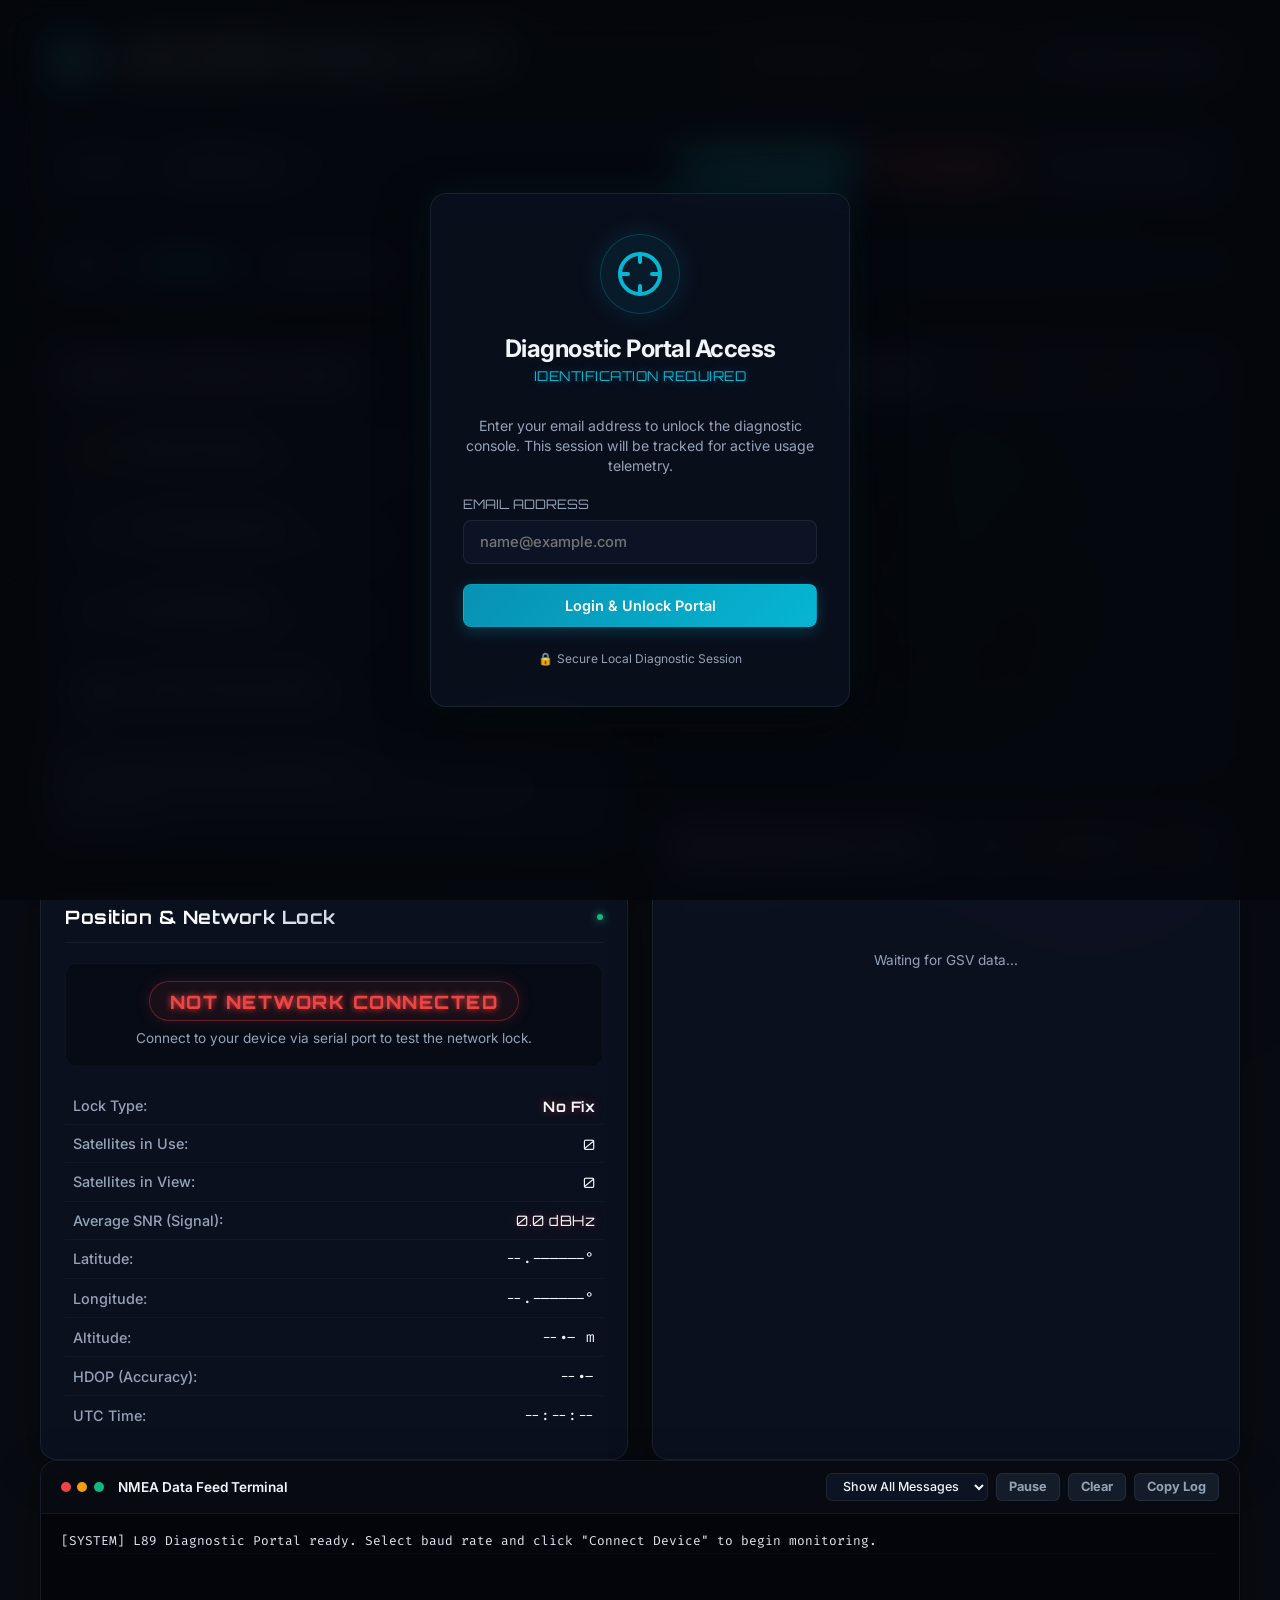
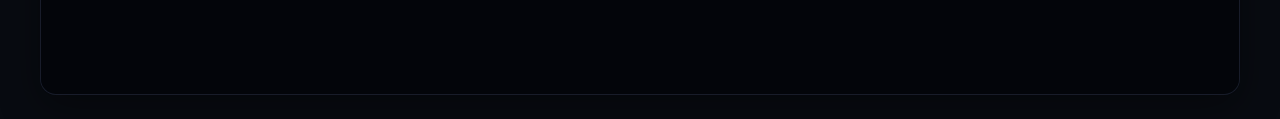
<file: index.html>
<!DOCTYPE html>
<html lang="en">
<head>
    <meta charset="UTF-8">
    <meta name="viewport" content="width=device-width, initial-scale=1.0">
    <title>L89 GNSS Module Diagnostic & Tester | Premium UI</title>
    <meta name="description" content="A real-time diagnostic and testing portal for the Quectel L89 GNSS module. Tracks active antenna power, satellite lock states, and NMEA logs.">
    <!-- Google Fonts -->
    <link href="https://fonts.googleapis.com/css2?family=Inter:wght@300;400;500;600;700&family=Orbitron:wght@500;600;700;800&family=Fira+Code:wght@400;500&display=swap" rel="stylesheet">
    <link rel="stylesheet" href="style.css">
</head>
<body>
    <div class="stars-bg"></div>
    <div class="glow-orb glow-orb-1"></div>
    <div class="glow-orb glow-orb-2"></div>

    <div class="app-container">
        <!-- HEADER -->
        <header class="app-header">
            <div class="header-left">
                <div class="logo-icon">
                    <svg viewBox="0 0 24 24" width="24" height="24" stroke="currentColor" stroke-width="2.5" fill="none" stroke-linecap="round" stroke-linejoin="round">
                        <circle cx="12" cy="12" r="10"></circle>
                        <line x1="22" x2="18" y1="12" y2="12"></line>
                        <line x1="6" x2="2" y1="12" y2="12"></line>
                        <line x1="12" x2="12" y1="6" y2="2"></line>
                        <line x1="12" x2="12" y1="22" y2="18"></line>
                    </svg>
                </div>
                <div>
                    <h1>L89 GNSS Module Tester</h1>
                    <p class="subtitle">Hardware Diagnostics & Satellite Tracking Portal</p>
                </div>
            </div>
            <div class="header-right">
                <button id="logoutBtn" class="btn btn-danger" style="padding: 0.4rem 0.8rem; font-size: 0.75rem; font-weight: 600; margin-right: 0.5rem; display: none; align-items: center; gap: 4px;">
                    <svg viewBox="0 0 24 24" width="12" height="12" stroke="currentColor" stroke-width="2.5" fill="none" stroke-linecap="round" stroke-linejoin="round">
                        <path d="M9 21H5a2 2 0 0 1-2-2V5a2 2 0 0 1 2-2h4"></path>
                        <polyline points="16 17 21 12 16 7"></polyline>
                        <line x1="21" x2="9" y1="12" y2="12"></line>
                    </svg>
                    Logout
                </button>
                <div class="badge status-disconnected" id="connStatusBadge">
                    <span class="pulse-dot"></span>
                    <span class="badge-text">DISCONNECTED</span>
                </div>
                <div class="badge fix-none" id="fixStatusBadge">
                    <span class="pulse-dot"></span>
                    <span class="badge-text">NO LOCK</span>
                </div>
                <div class="badge antenna-unknown" id="antennaStatusBadge">
                    <span class="pulse-dot"></span>
                    <span class="badge-text">ANTENNA: UNKNOWN</span>
                </div>
            </div>
        </header>

        <!-- CONTROL BAR -->
        <section class="control-panel glass-card">
            <div class="control-group">
                <label for="baudRateSelect">Baud Rate:</label>
                <select id="baudRateSelect" class="input-glass">
                    <option value="115200">115200</option>
                    <option value="9600" selected>9600 (Default)</option>
                    <option value="4800">4800</option>
                    <option value="19200">19200</option>
                    <option value="38400">38400</option>
                    <option value="57600">57600</option>
                </select>
            </div>
            <div class="button-group">
                <button id="connectBtn" class="btn btn-primary">
                    <svg viewBox="0 0 24 24" width="16" height="16" stroke="currentColor" stroke-width="2.5" fill="none" stroke-linecap="round" stroke-linejoin="round">
                        <path d="M18.36 6.64a9 9 0 1 1-12.73 0"></path>
                        <line x1="12" x2="12" y1="2" y2="12"></line>
                    </svg>
                    Connect Device
                </button>
                <button id="disconnectBtn" class="btn btn-danger" disabled>
                    <svg viewBox="0 0 24 24" width="16" height="16" stroke="currentColor" stroke-width="2.5" fill="none" stroke-linecap="round" stroke-linejoin="round">
                        <rect x="3" y="3" width="18" height="18" rx="2" ry="2"></rect>
                    </svg>
                    Disconnect
                </button>
                <button id="coldStartBtn" class="btn btn-secondary" disabled>
                    <svg viewBox="0 0 24 24" width="16" height="16" stroke="currentColor" stroke-width="2.5" fill="none" stroke-linecap="round" stroke-linejoin="round">
                        <path d="M21.5 2v6h-6M21.34 15.57a10 10 0 1 1-.57-8.38l5.67-5.67"></path>
                    </svg>
                    Cold Start Module
                </button>
            </div>
        </section>

        <!-- TOP NAVIGATION -->
        <nav class="top-nav glass-card">
            <span class="nav-label">MODE:</span>
            <button id="navGpsTestBtn" class="nav-tab-btn active">GPS Test</button>
            <button id="navCmdTestBtn" class="nav-tab-btn">Command Test</button>
        </nav>

        <!-- GPS TEST VIEW -->
        <div id="gpsTestView">
            <!-- DIAGNOSTIC GRID -->
            <main class="diagnostic-grid">
            <!-- COLUMN 1: HARDWARE DIAGNOSTICS & POWER -->
            <div class="grid-column">
                <!-- POWER DIAGNOSTICS CARD -->
                <section class="glass-card" id="powerDiagnosticsCard">
                    <div class="card-header">
                        <h2>Power & Hardware Health</h2>
                        <span class="card-glow-dot text-cyan"></span>
                    </div>
                    
                    <div class="diagnostic-list">
                        <div class="diag-item" id="diagVcc">
                            <div class="diag-label">
                                <span class="icon">⚡</span>
                                <div>
                                    <h3>Module VCC Power</h3>
                                    <p class="description">Checks if serial packets are arriving from module</p>
                                </div>
                            </div>
                            <div class="diag-value text-red" id="vccValue">INACTIVE</div>
                        </div>

                        <div class="diag-item" id="diagAntennaPower">
                            <div class="diag-label">
                                <span class="icon">🔌</span>
                                <div>
                                    <h3>Active Antenna Power</h3>
                                    <p class="description">Power delivery state to active GNSS antenna</p>
                                </div>
                            </div>
                            <div class="diag-value" id="antPowerValue">UNKNOWN</div>
                        </div>

                        <div class="diag-item" id="diagAntennaPath">
                            <div class="diag-label">
                                <span class="icon">🛰️</span>
                                <div>
                                    <h3>Antenna Mode Path</h3>
                                    <p class="description">Currently selected antenna path in the L89</p>
                                </div>
                            </div>
                            <div class="diag-value" id="antPathValue">UNKNOWN</div>
                        </div>

                        <div class="diag-item" id="diagAntennaStatus">
                            <div class="diag-label">
                                <span class="icon">🛡️</span>
                                <div>
                                    <h3>Antenna Connection Status</h3>
                                    <p class="description">Monitors for open loops or short-circuits</p>
                                </div>
                            </div>
                            <div class="diag-value" id="antStatusValue">UNKNOWN</div>
                        </div>
                    </div>

                    <!-- Critical Warnings Container -->
                    <div class="warning-container" id="warningsContainer">
                        <div class="alert-box alert-info">
                            <div class="alert-title">Waiting for device connection</div>
                            <div class="alert-desc">Connect the L89 module serial port to analyze power and hardware parameters.</div>
                        </div>
                    </div>
                </section>

                <!-- POSITION & NETWORK LOCK STATUS -->
                <section class="glass-card" id="lockStatusCard">
                    <div class="card-header">
                        <h2>Position & Network Lock</h2>
                        <span class="card-glow-dot text-green"></span>
                    </div>

                    <div class="network-lock-status">
                        <div class="network-badge not-connected" id="networkLockBadge">
                            NOT NETWORK CONNECTED
                        </div>
                        <div class="network-explanation" id="networkLockExplanation">
                            Connect your device to evaluate network lock.
                        </div>
                    </div>

                    <table class="data-table">
                        <tr>
                            <td>Lock Type:</td>
                            <td id="lockTypeValue" class="font-orbitron font-bold text-red">No Fix</td>
                        </tr>
                        <tr>
                            <td>Satellites in Use:</td>
                            <td id="satsInUseValue" class="font-orbitron">0</td>
                        </tr>
                        <tr>
                            <td>Satellites in View:</td>
                            <td id="satsInViewValue" class="font-orbitron">0</td>
                        </tr>
                        <tr>
                            <td>Average SNR (Signal):</td>
                            <td id="avgSnrValue" class="font-orbitron">0.0 dBHz</td>
                        </tr>
                        <tr>
                            <td>Latitude:</td>
                            <td id="latitudeValue" class="font-mono">--.------°</td>
                        </tr>
                        <tr>
                            <td>Longitude:</td>
                            <td id="longitudeValue" class="font-mono">--.------°</td>
                        </tr>
                        <tr>
                            <td>Altitude:</td>
                            <td id="altitudeValue" class="font-mono">--.- m</td>
                        </tr>
                        <tr>
                            <td>HDOP (Accuracy):</td>
                            <td id="hdopValue" class="font-mono">--.-</td>
                        </tr>
                        <tr>
                            <td>UTC Time:</td>
                            <td id="timeValue" class="font-mono">--:--:--</td>
                        </tr>
                    </table>
                </section>

            </div>

            <!-- COLUMN 2: REAL-TIME VISUALIZATIONS -->
            <div class="grid-column">
                <!-- SKYPLOT RADAR CARD -->
                <section class="glass-card radar-card">
                    <div class="card-header">
                        <h2>Skyplot Satellite Radar</h2>
                        <div class="legend">
                            <span class="legend-item"><span class="dot gps"></span>GPS</span>
                            <span class="legend-item"><span class="dot glonass"></span>GLO</span>
                            <span class="legend-item"><span class="dot beidou"></span>BDS</span>
                            <span class="legend-item"><span class="dot galileo"></span>GAL</span>
                            <span class="legend-item"><span class="dot navic"></span>NavIC</span>
                        </div>
                    </div>
                    
                    <div class="radar-container">
                        <canvas id="radarCanvas" width="340" height="340"></canvas>
                        <div class="radar-scan-overlay"></div>
                    </div>
                </section>

                <!-- SIGNAL STRENGTH CHART -->
                <section class="glass-card signal-chart-card">
                    <div class="card-header">
                        <h2>Signal Strengths (SNR)</h2>
                        <div class="legend">
                            <span class="legend-item"><span class="bar-color green"></span>Excellent</span>
                            <span class="legend-item"><span class="bar-color amber"></span>Moderate</span>
                            <span class="legend-item"><span class="bar-color red"></span>Weak</span>
                        </div>
                    </div>
                    
                    <div class="snr-chart-container">
                        <div class="snr-bars" id="snrBarsContainer">
                            <div class="no-data-snr">Waiting for GSV data...</div>
                        </div>
                    </div>
                </section>
            </div>
        </main>

        <!-- TERMINAL LOG PANEL -->
        <section class="glass-card terminal-card">
            <div class="terminal-header">
                <div class="terminal-title">
                    <span class="terminal-dot red"></span>
                    <span class="terminal-dot yellow"></span>
                    <span class="terminal-dot green"></span>
                    <span style="margin-left: 0.5rem; font-weight: 600;">NMEA Data Feed Terminal</span>
                </div>
                <div class="terminal-controls">
                    <select id="nmeaFilterSelect" class="input-glass select-small">
                        <option value="ALL">Show All Messages</option>
                        <option value="GGA">GGA (Fix Info)</option>
                        <option value="GSA">GSA (Active Sats)</option>
                        <option value="GSV">GSV (Sats in View)</option>
                        <option value="ANTENNA">Antenna Status</option>
                    </select>
                    <button id="pauseLogBtn" class="btn btn-small">Pause</button>
                    <button id="clearLogBtn" class="btn btn-small">Clear</button>
                    <button id="copyLogBtn" class="btn btn-small">Copy Log</button>
                </div>
            </div>
            <div class="terminal-body" id="terminalLog">
                <div class="terminal-line system-msg">[SYSTEM] L89 Diagnostic Portal ready. Select baud rate and click "Connect Device" to begin monitoring.</div>
            </div>
        </section>
        </div> <!-- END gpsTestView -->

        <!-- COMMAND TEST VIEW -->
        <div id="commandTestView" style="display: none; width: 100%;">
            <div class="glass-card" style="padding: 2rem; max-width: 900px; margin: 0 auto;">
                <!-- HEADER & STATUS -->
                <div style="display: flex; justify-content: space-between; align-items: center; border-bottom: 1px solid rgba(255, 255, 255, 0.08); padding-bottom: 1rem; margin-bottom: 1.5rem; flex-wrap: wrap; gap: 1rem;">
                    <div>
                        <h2 style="font-family: 'Orbitron', sans-serif; font-size: 1.5rem; font-weight: 700; color: #ffffff; margin-bottom: 0.25rem;">GPS Device Tester</h2>
                        <p style="color: var(--text-muted); font-size: 0.9rem;">Verify device connectivity and location services</p>
                    </div>
                    <!-- Status Badge -->
                    <div class="badge status-disconnected" id="cmdTesterStatusBadge" style="padding: 0.5rem 1rem; border-radius: 20px;">
                        <span class="pulse-dot"></span>
                        <span class="badge-text" id="cmdTesterStatusText">Disconnected</span>
                    </div>
                </div>

                <!-- PROFILE SELECTOR -->
                <div style="display: flex; gap: 0.75rem; align-items: center; margin-bottom: 1.5rem; background: rgba(15, 23, 42, 0.4); padding: 0.5rem; border-radius: 10px; border: 1px solid rgba(255, 255, 255, 0.05); width: fit-content;">
                    <span style="color: var(--text-muted); font-size: 0.85rem; font-family: 'Orbitron', sans-serif; font-weight: 600; padding: 0 0.5rem;">TARGET PROFILE:</span>
                    <button id="profileBobBtn" class="btn btn-small" style="padding: 0.45rem 1rem; border-radius: 6px; font-weight: 600; font-family: 'Orbitron', sans-serif; background: var(--primary); color: #000000; border-color: var(--primary); text-shadow: none; box-shadow: 0 0 10px var(--primary-glow); cursor: pointer; transition: all 0.2s ease;">
                        BOB
                    </button>
                    <button id="profileSbiBtn" class="btn btn-small" style="padding: 0.45rem 1rem; border-radius: 6px; font-weight: 600; font-family: 'Orbitron', sans-serif; background: transparent; border-color: transparent; color: var(--text-muted); cursor: pointer; transition: all 0.2s ease;">
                        SBI
                    </button>
                </div>

                <!-- CONTROLS ROW -->
                <div style="display: flex; gap: 1rem; margin-bottom: 2rem; align-items: center; flex-wrap: wrap;">
                    <button id="cmdConnectBtn" class="btn btn-secondary" style="padding: 0.75rem 1.5rem; font-weight: 600; background: rgba(59, 130, 246, 0.15); border-color: rgba(59, 130, 246, 0.3); color: #93c5fd;">
                        <svg viewBox="0 0 24 24" width="18" height="18" stroke="currentColor" stroke-width="2.5" fill="none" stroke-linecap="round" stroke-linejoin="round" style="margin-right: 8px; vertical-align: middle;">
                            <path d="M18.36 6.64a9 9 0 1 1-12.73 0"></path>
                            <line x1="12" x2="12" y1="2" y2="12"></line>
                        </svg>
                        CONNECT DEVICE
                    </button>
                    <button id="cmdDisconnectBtn" class="btn btn-secondary" disabled style="padding: 0.75rem 1.5rem; font-weight: 600;">
                        Disconnect
                    </button>
                    <button id="cmdRunTestBtn" class="btn btn-primary" disabled style="padding: 0.75rem 2rem; font-weight: 700; background: linear-gradient(135deg, #059669 0%, #10b981 100%); border-color: rgba(16, 185, 129, 0.3); box-shadow: 0 4px 15px rgba(16, 185, 129, 0.25);">
                        Run Device Test
                    </button>
                </div>

                <!-- CONTENT AREA -->
                <!-- Instruction Card (Visible when not tested or disconnected) -->
                <div id="cmdInstructionsCard" style="display: block;">
                    <div style="background: rgba(59, 130, 246, 0.07); border: 1px solid rgba(59, 130, 246, 0.15); border-radius: 12px; padding: 1.5rem; margin-bottom: 1.5rem;">
                        <div style="display: flex; align-items: center; gap: 0.75rem; color: #60a5fa; font-weight: 600; font-size: 1.05rem; margin-bottom: 1.25rem;">
                            <svg viewBox="0 0 24 24" width="20" height="20" stroke="currentColor" stroke-width="2.5" fill="none" stroke-linecap="round" stroke-linejoin="round">
                                <circle cx="12" cy="12" r="10"></circle>
                                <line x1="12" x2="12" y1="16" y2="12"></line>
                                <line x1="12" x2="12.01" y1="8" y2="8"></line>
                            </svg>
                            How to Connect Your GPS Device
                        </div>
                        
                        <div style="display: flex; flex-direction: column; gap: 1rem;">
                            <div style="display: flex; gap: 1rem; background: rgba(15, 23, 42, 0.4); border: 1px solid rgba(255,255,255,0.03); padding: 1rem; border-radius: 8px;">
                                <div style="background: rgba(96, 165, 250, 0.1); width: 32px; height: 32px; border-radius: 50%; display: flex; align-items: center; justify-content: center; color: #60a5fa; font-weight: 700; flex-shrink: 0;">1</div>
                                <div>
                                    <h4 style="color: #ffffff; font-size: 0.95rem; margin-bottom: 0.25rem; font-weight: 600;">Connect your GPS device</h4>
                                    <p style="color: var(--text-muted); font-size: 0.85rem; line-height: 1.45;">Plug your GPS8.0 device into an available USB port on your computer.</p>
                                </div>
                            </div>
                            
                            <div style="display: flex; gap: 1rem; background: rgba(15, 23, 42, 0.4); border: 1px solid rgba(255,255,255,0.03); padding: 1rem; border-radius: 8px;">
                                <div style="background: rgba(96, 165, 250, 0.1); width: 32px; height: 32px; border-radius: 50%; display: flex; align-items: center; justify-content: center; color: #60a5fa; font-weight: 700; flex-shrink: 0;">2</div>
                                <div>
                                    <h4 style="color: #ffffff; font-size: 0.95rem; margin-bottom: 0.25rem; font-weight: 600;">Click "Connect Device" button</h4>
                                    <p style="color: var(--text-muted); font-size: 0.85rem; line-height: 1.45;">After clicking, a popup will appear asking you to select a serial port.</p>
                                </div>
                            </div>
                        </div>
                    </div>
                </div>

                <!-- Test Running Loader -->
                <div id="cmdTestLoader" style="display: none; padding: 3rem 0; text-align: center;">
                    <div style="width: 48px; height: 48px; border: 4px solid rgba(6, 182, 212, 0.1); border-left-color: var(--primary); border-radius: 50%; animation: radarSweep 1s infinite linear; margin: 0 auto 1rem;"></div>
                    <p style="color: var(--text-muted); font-size: 0.95rem;" id="cmdLoaderText">Querying hardware device info...</p>
                </div>

                <!-- Results Output Card (Visible after test is completed) -->
                <div id="cmdResultsCard" style="display: none;">
                    <div style="display: grid; grid-template-columns: 1fr 1fr; gap: 1.5rem; margin-bottom: 1.5rem;">
                        <!-- Left: Device Properties -->
                        <div class="glass-card" style="background: rgba(15, 23, 42, 0.4); padding: 1.25rem;">
                            <h3 style="font-size: 0.95rem; color: var(--text-muted); border-bottom: 1px solid rgba(255,255,255,0.05); padding-bottom: 0.5rem; margin-bottom: 0.75rem; font-family: 'Orbitron', sans-serif;">Device Identity</h3>
                            <div style="display: flex; flex-direction: column; gap: 0.75rem;">
                                <div style="display: flex; justify-content: space-between; font-size: 0.9rem;">
                                    <span style="color: var(--text-muted);">Serial Number:</span>
                                    <span style="font-weight: 600; color: #ffffff;" id="resSerial">--</span>
                                </div>
                                <div style="display: flex; justify-content: space-between; font-size: 0.9rem;">
                                    <span style="color: var(--text-muted);">Firmware Version:</span>
                                    <span style="font-weight: 600; color: #ffffff;" id="resFirmware">--</span>
                                </div>
                                <div style="display: flex; justify-content: space-between; font-size: 0.9rem;">
                                    <span style="color: var(--text-muted);">Manufacturer Make:</span>
                                    <span style="font-weight: 600; color: #ffffff;" id="resMake">RAIVENS</span>
                                </div>
                                <div style="display: flex; justify-content: space-between; font-size: 0.9rem;">
                                    <span style="color: var(--text-muted);">Battery Voltage:</span>
                                    <span style="font-weight: 600; color: #ffffff;" id="resBattery">--</span>
                                </div>
                            </div>
                        </div>
                        
                        <!-- Right: Execution Status -->
                        <div class="glass-card" style="background: rgba(15, 23, 42, 0.4); padding: 1.25rem; display: flex; flex-direction: column; justify-content: center; gap: 1rem;">
                            <div style="display: flex; align-items: center; gap: 1rem;">
                                <span style="font-size: 0.95rem; color: var(--text-muted); font-family: 'Orbitron', sans-serif; min-width: 80px;">Result:</span>
                                <span class="badge response-badge success" id="resBadge" style="font-size: 0.85rem; padding: 4px 10px;">SUCCESS</span>
                            </div>
                            <div style="display: flex; align-items: center; gap: 1rem;">
                                <span style="font-size: 0.95rem; color: var(--text-muted); font-family: 'Orbitron', sans-serif; min-width: 80px;">Message:</span>
                                <span style="color: #4ade80; font-size: 0.9rem; font-weight: 600;" id="resMessage">Command executed successfully</span>
                            </div>
                        </div>
                    </div>

                    <!-- Console Box showing TX/RX raw logs -->
                    <div class="glass-card" style="background: rgba(4, 6, 10, 0.95); border: 1px solid var(--border-glass); padding: 1.25rem;">
                        <h3 style="font-size: 0.9rem; color: var(--text-muted); margin-bottom: 0.75rem; font-family: 'Orbitron', sans-serif; letter-spacing: 0.5px;">SERIAL CONSOLE LOGS</h3>
                        <div id="cmdLogTerminal" style="font-family: 'Fira Code', monospace; font-size: 0.82rem; line-height: 1.6; color: #a5f3fc; overflow-y: auto; max-height: 180px;">
                            <!-- TX and RX logs will go here -->
                        </div>
                    </div>
                </div>

                <!-- HARDWARE MODE CONVERSION CARD (Always visible in Command Test view) -->
                <div id="cmdConversionCard" class="glass-card" style="background: rgba(15, 23, 42, 0.3); padding: 1.25rem; margin-top: 1.5rem; border: 1px solid rgba(255, 255, 255, 0.05);">
                    <h3 style="font-size: 0.95rem; color: var(--text-muted); border-bottom: 1px solid rgba(255,255,255,0.05); padding-bottom: 0.5rem; margin-bottom: 0.75rem; font-family: 'Orbitron', sans-serif;">HARDWARE MODE CONVERSION</h3>
                    <p style="color: var(--text-muted); font-size: 0.85rem; margin-bottom: 1.25rem; line-height: 1.45;">
                        Permanently convert the device mode by writing configuration changes directly to its non-volatile flash memory.
                    </p>
                    <div style="display: flex; gap: 1rem; flex-wrap: wrap;">
                        <button id="convertBobBtn" class="btn btn-secondary" disabled style="padding: 0.6rem 1.2rem; font-weight: 600; border-color: rgba(245, 158, 11, 0.25); color: #fcd34d; background: rgba(245, 158, 11, 0.05);">
                            Apply BOB Mode
                        </button>
                        <button id="convertSbiBtn" class="btn btn-secondary" disabled style="padding: 0.6rem 1.2rem; font-weight: 600; border-color: rgba(139, 92, 246, 0.25); color: #c084fc; background: rgba(139, 92, 246, 0.05);">
                            Apply SBI Mode
                        </button>
                    </div>
                    <!-- Conversion Status Alert -->
                    <div id="conversionStatusBox" style="display: none; margin-top: 1rem; padding: 0.75rem 1rem; border-radius: 8px; font-size: 0.88rem; font-weight: 600; line-height: 1.45;">
                        <!-- Status message will go here -->
                    </div>
                </div>
            </div>
        </div>
    </div>

    <!-- ERROR MODAL -->
    <div class="modal-overlay" id="errorModal">
        <div class="modal glass-card">
            <div class="modal-header">
                <h2>Connection Error</h2>
                <button class="modal-close" id="closeModalBtn">&times;</button>
            </div>
            <div class="modal-body">
                <p id="errorModalMessage">An error occurred while connecting to the serial device.</p>
            </div>
            <div class="modal-footer">
                <button class="btn btn-primary" id="errorModalOkBtn">OK</button>
            </div>
        </div>
    </div>

    <!-- LOGIN OVERLAY MODAL -->
    <div class="login-overlay" id="loginOverlay" style="display: flex;">
        <div class="login-card glass-card">
            <div class="login-header">
                <div class="logo-icon-large">
                    <svg viewBox="0 0 24 24" width="48" height="48" stroke="var(--primary)" stroke-width="2" fill="none" stroke-linecap="round" stroke-linejoin="round">
                        <circle cx="12" cy="12" r="10"></circle>
                        <line x1="22" x2="18" y1="12" y2="12"></line>
                        <line x1="6" x2="2" y1="12" y2="12"></line>
                        <line x1="12" x2="12" y1="6" y2="2"></line>
                        <line x1="12" x2="12" y1="22" y2="18"></line>
                    </svg>
                </div>
                <h2>Diagnostic Portal Access</h2>
                <p class="subtitle text-cyan font-orbitron" style="font-size: 0.85rem; margin-top: 0.25rem;">IDENTIFICATION REQUIRED</p>
            </div>
            
            <!-- Email Login Step -->
            <div class="login-step" id="loginStepEmail">
                <p class="login-description" style="color: var(--text-muted); font-size: 0.88rem; line-height: 1.4; margin-bottom: 1.25rem;">
                    Enter your email address to unlock the diagnostic console. This session will be tracked for active usage telemetry.
                </p>
                <div style="margin-bottom: 1.25rem; text-align: left;">
                    <label for="loginEmail" style="display: block; font-size: 0.82rem; text-transform: uppercase; color: var(--text-muted); margin-bottom: 0.5rem; font-family: 'Orbitron', sans-serif;">Email Address</label>
                    <input type="email" id="loginEmail" placeholder="name@example.com" class="input-glass" style="width: 100%; padding: 0.75rem 1rem; border-radius: 8px;" required>
                </div>
                <button id="sendOtpBtn" class="btn btn-primary" style="width: 100%; display: flex; justify-content: center; align-items: center; font-weight: 600; padding: 0.75rem;">
                    Login & Unlock Portal
                </button>
            </div>

            <!-- Login Status/Alert -->
            <div id="loginStatus" class="alert-box" style="display: none; margin-top: 1.25rem; text-align: left;">
                <div class="alert-title" id="loginStatusTitle" style="font-weight: 700;">Status</div>
                <div class="alert-desc" id="loginStatusDesc" style="font-size: 0.82rem; margin-top: 0.25rem; line-height: 1.4;">Details...</div>
            </div>
            
            <div class="login-footer-info" style="margin-top: 1.5rem; font-size: 0.75rem; color: var(--text-muted); display: flex; justify-content: center; align-items: center; gap: 0.25rem;">
                <span>🔒</span> Secure Local Diagnostic Session
            </div>
        </div>
    </div>

    <script src="app.js"></script>
</body>
</html>
</file>
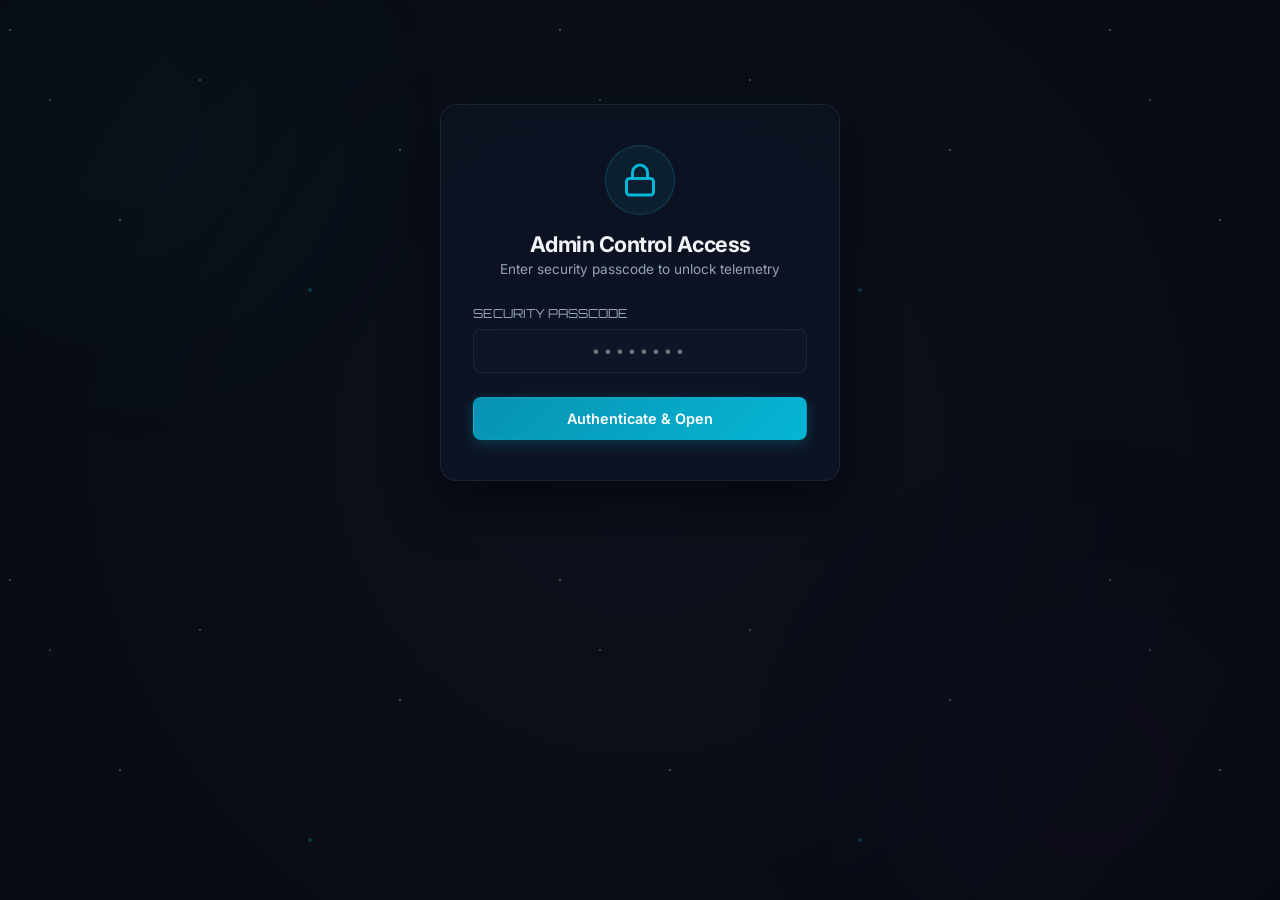
<file: admin.html>
<!DOCTYPE html>
<html lang="en">
<head>
    <meta charset="UTF-8">
    <meta name="viewport" content="width=device-width, initial-scale=1.0">
    <title>Admin Telemetry Panel | L89 GNSS Module Tester</title>
    <!-- Google Fonts -->
    <link href="https://fonts.googleapis.com/css2?family=Inter:wght@300;400;500;600;700&family=Orbitron:wght@500;600;700;800&family=Fira+Code:wght@400;500&display=swap" rel="stylesheet">
    <link rel="stylesheet" href="style.css">
    <style>
        /* Custom enhancements for the Admin page */
        .admin-container {
            max-width: 1000px;
            margin: 0 auto;
            display: flex;
            flex-direction: column;
            gap: 2rem;
            padding: 1rem;
        }
        
        .metrics-grid {
            display: grid;
            grid-template-columns: repeat(auto-fit, minmax(250px, 1fr));
            gap: 1.5rem;
        }

        .metric-card {
            display: flex;
            flex-direction: column;
            justify-content: center;
            align-items: center;
            padding: 1.75rem;
            text-align: center;
            position: relative;
            overflow: hidden;
        }

        .metric-card::before {
            content: '';
            position: absolute;
            top: 0;
            left: 0;
            width: 4px;
            height: 100%;
            background: var(--primary);
        }

        .metric-card.success-border::before {
            background: var(--success);
        }

        .metric-card.secondary-border::before {
            background: var(--secondary);
        }

        .metric-value {
            font-size: 2.25rem;
            font-weight: 800;
            margin: 0.5rem 0;
            color: var(--text-main);
        }

        .metric-label {
            font-size: 0.78rem;
            text-transform: uppercase;
            letter-spacing: 1.5px;
            color: var(--text-muted);
            font-family: 'Orbitron', sans-serif;
        }

        .table-responsive {
            width: 100%;
            overflow-x: auto;
            border-radius: var(--border-radius);
        }

        .telemetry-table {
            width: 100%;
            border-collapse: collapse;
            text-align: left;
            font-size: 0.9rem;
        }

        .telemetry-table th, .telemetry-table td {
            padding: 1rem 1.25rem;
            border-bottom: 1px solid rgba(255, 255, 255, 0.05);
        }

        .telemetry-table th {
            background: rgba(15, 23, 42, 0.8);
            font-family: 'Orbitron', sans-serif;
            font-size: 0.78rem;
            text-transform: uppercase;
            color: var(--text-muted);
            letter-spacing: 0.5px;
        }

        .telemetry-table tbody tr {
            background: rgba(15, 23, 42, 0.25);
            transition: all var(--transition-fast);
        }

        .telemetry-table tbody tr:hover {
            background: rgba(15, 23, 42, 0.5);
        }

        .status-dot {
            display: inline-block;
            width: 8px;
            height: 8px;
            border-radius: 50%;
            margin-right: 8px;
            box-shadow: 0 0 8px currentColor;
        }

        .status-active {
            color: var(--success);
            background-color: var(--success);
        }

        .status-offline {
            color: var(--text-muted);
            background-color: var(--text-muted);
            box-shadow: none;
        }

        .passcode-card {
            max-width: 400px;
            margin: 5rem auto;
            padding: 2.5rem 2rem;
            text-align: center;
            box-shadow: 0 20px 50px rgba(0, 0, 0, 0.6), 0 0 40px rgba(6, 182, 212, 0.05);
        }

        .passcode-header {
            margin-bottom: 1.75rem;
        }

        .passcode-icon {
            display: inline-flex;
            justify-content: center;
            align-items: center;
            width: 70px;
            height: 70px;
            border-radius: 50%;
            background: rgba(6, 182, 212, 0.08);
            border: 1px solid rgba(6, 182, 212, 0.25);
            color: var(--primary);
            margin-bottom: 1rem;
        }

        .header-action-btn {
            padding: 0.5rem 1rem;
            font-size: 0.8rem;
            font-weight: 600;
        }
    </style>
</head>
<body>
    <div class="stars-bg"></div>
    <div class="glow-orb glow-orb-1"></div>
    <div class="glow-orb glow-orb-2"></div>

    <!-- PASSCODE PROMPT CARD -->
    <div class="passcode-card glass-card" id="adminAuthCard">
        <div class="passcode-header">
            <div class="passcode-icon">
                <svg viewBox="0 0 24 24" width="36" height="36" stroke="currentColor" stroke-width="2" fill="none" stroke-linecap="round" stroke-linejoin="round">
                    <rect x="3" y="11" width="18" height="11" rx="2" ry="2"></rect>
                    <path d="M7 11V7a5 5 0 0 1 10 0v4"></path>
                </svg>
            </div>
            <h2 style="font-size: 1.35rem; font-weight: 700; letter-spacing: -0.5px;">Admin Control Access</h2>
            <p style="color: var(--text-muted); font-size: 0.85rem; margin-top: 0.25rem;">Enter security passcode to unlock telemetry</p>
        </div>
        <div style="margin-bottom: 1.5rem; text-align: left;">
            <label for="adminPasscode" style="display: block; font-size: 0.78rem; text-transform: uppercase; color: var(--text-muted); margin-bottom: 0.5rem; font-family: 'Orbitron', sans-serif;">Security Passcode</label>
            <input type="password" id="adminPasscode" placeholder="••••••••" class="input-glass" style="width: 100%; padding: 0.75rem 1rem; border-radius: 8px; text-align: center; letter-spacing: 4px;" required>
        </div>
        <button id="adminLoginBtn" class="btn btn-primary" style="width: 100%; font-weight: 600; padding: 0.75rem;">
            Authenticate & Open
        </button>
        <div id="adminAuthError" style="display: none; margin-top: 1rem; color: #f87171; font-size: 0.85rem; font-weight: 500;">
            Invalid passcode. Please try again.
        </div>
    </div>

    <!-- TELEMETRY DASHBOARD -->
    <div class="admin-container" id="adminDashboard" style="display: none;">
        <!-- HEADER -->
        <header class="app-header">
            <div class="header-left">
                <div class="logo-icon">
                    <svg viewBox="0 0 24 24" width="24" height="24" stroke="currentColor" stroke-width="2.5" fill="none" stroke-linecap="round" stroke-linejoin="round">
                        <path d="M12 2L2 7l10 5 10-5-10-5zM2 17l10 5 10-5M2 12l10 5 10-5"></path>
                    </svg>
                </div>
                <div>
                    <h1>Admin Telemetry Portal</h1>
                    <p class="subtitle">Real-time Diagnostic Session Telemetry & Logs</p>
                </div>
            </div>
            <div class="header-right" style="gap: 1rem;">
                <div class="badge fix-none" id="refreshTimerBadge" style="font-family: 'Orbitron', sans-serif; font-size: 0.78rem;">
                    REFRESHING IN 3s
                </div>
                <button id="adminLogoutBtn" class="btn btn-danger header-action-btn">
                    Lock Portal
                </button>
            </div>
        </header>

        <!-- METRICS CARDS -->
        <section class="metrics-grid">
            <div class="metric-card glass-card">
                <span class="metric-label">Total Unique Users</span>
                <span class="metric-value font-orbitron text-cyan" id="metricTotalUsers">0</span>
            </div>
            <div class="metric-card glass-card success-border">
                <span class="metric-label">Active Users</span>
                <span class="metric-value font-orbitron text-green" id="metricActiveUsers">0</span>
            </div>
            <div class="metric-card glass-card secondary-border">
                <span class="metric-label">Total Cumulative Duration</span>
                <span class="metric-value font-orbitron" id="metricTotalDuration" style="color: var(--secondary);">00:00:00</span>
            </div>
        </section>

        <!-- MAIN TABLE -->
        <section class="glass-card" style="padding: 1.5rem 0;">
            <div style="padding: 0 1.5rem 1rem 1.5rem; display: flex; justify-content: space-between; align-items: center; border-bottom: 1px solid rgba(255,255,255,0.05); margin-bottom: 0.5rem;">
                <h2 style="font-size: 1.05rem; font-family: 'Orbitron', sans-serif;">DIAGNOSTIC SESSION HISTORY</h2>
                <button id="refreshLogsBtn" class="btn btn-secondary" style="padding: 0.4rem 0.8rem; font-size: 0.8rem; font-weight: 500;">
                    Refresh Now
                </button>
            </div>
            
            <div class="table-responsive">
                 <table class="telemetry-table">
                     <thead>
                         <tr>
                             <th>User Email</th>
                             <th>Login Time</th>
                             <th>Last Active</th>
                             <th>Usage Duration</th>
                             <th>Session Status</th>
                             <th>Actions</th>
                         </tr>
                     </thead>
                     <tbody id="telemetryTableBody">
                         <tr>
                             <td colspan="6" style="text-align: center; color: var(--text-muted); padding: 3rem;">
                                 No logs fetched yet.
                             </td>
                         </tr>
                     </tbody>
                 </table>
             </div>
         </section>

         <!-- AUTHORIZED EMAILS WHITELIST -->
         <section class="glass-card" style="padding: 1.5rem;">
             <div style="padding-bottom: 1rem; border-bottom: 1px solid rgba(255,255,255,0.05); margin-bottom: 1.25rem;">
                 <h2 style="font-size: 1.05rem; font-family: 'Orbitron', sans-serif; text-transform: uppercase;">Authorized Email Whitelist</h2>
                 <p style="color: var(--text-muted); font-size: 0.8rem; margin-top: 0.25rem;">Only emails on this list are permitted to log in to the diagnostics dashboard.</p>
             </div>
             
             <div style="display: flex; gap: 1rem; margin-bottom: 1.5rem; flex-wrap: wrap;">
                 <input type="email" id="newWhitelistEmail" placeholder="name@example.com" class="input-glass" style="flex: 1; min-width: 250px; padding: 0.6rem 1rem; border-radius: 6px;">
                 <button id="addWhitelistBtn" class="btn btn-primary" style="padding: 0.6rem 1.25rem; font-weight: 600; font-size: 0.85rem; border-radius: 6px;">
                     Authorize Email
                 </button>
             </div>

             <div style="display: grid; grid-template-columns: repeat(auto-fill, minmax(280px, 1fr)); gap: 1rem;" id="whitelistGrid">
                 <!-- Whitelist items will be rendered here dynamically -->
                 <div style="grid-column: 1/-1; text-align: center; color: var(--text-muted); padding: 1.5rem;">
                     Loading whitelist...
                 </div>
             </div>
         </section>
     </div>

    <script src="admin.js"></script>
</body>
</html>
</file>
<file: style.css>
/* style.css - Premium Glassmorphic Dark Sci-Fi CSS Styling */

:root {
    --bg-dark: #080b11;
    --bg-card: rgba(15, 23, 42, 0.55);
    --border-glass: rgba(255, 255, 255, 0.07);
    --border-hover: rgba(255, 255, 255, 0.15);
    
    /* Colors */
    --primary: #06b6d4;      /* Neon Cyan */
    --primary-glow: rgba(6, 182, 212, 0.3);
    --success: #10b981;      /* Emerald Green */
    --success-glow: rgba(16, 185, 129, 0.3);
    --warning: #f59e0b;      /* Amber */
    --warning-glow: rgba(245, 158, 11, 0.3);
    --danger: #ef4444;       /* Rose Red */
    --danger-glow: rgba(239, 68, 68, 0.3);
    --secondary: #8b5cf6;    /* Purple */
    --text-main: #f1f5f9;
    --text-muted: #94a3b8;
    
    /* Layouts */
    --border-radius: 16px;
    --transition-fast: 0.2s ease;
    --transition-normal: 0.3s ease;
}

/* Starry Space Background */
* {
    margin: 0;
    padding: 0;
    box-sizing: border-box;
}

body {
    background-color: var(--bg-dark);
    color: var(--text-main);
    font-family: 'Inter', sans-serif;
    min-height: 100vh;
    overflow-x: hidden;
    position: relative;
    padding: 1.5rem;
}

/* Background Effects */
.stars-bg {
    position: fixed;
    top: 0;
    left: 0;
    width: 100%;
    height: 100%;
    z-index: -3;
    background: radial-gradient(circle at 50% 50%, rgba(20, 27, 45, 0.4) 0%, rgba(8, 11, 17, 1) 100%);
}

.stars-bg::after {
    content: "";
    position: absolute;
    top: 0;
    left: 0;
    width: 100%;
    height: 100%;
    background-image: 
        radial-gradient(1px 1px at 10px 30px, #ffffff 100%, transparent),
        radial-gradient(1px 1px at 50px 100px, rgba(255,255,255,0.7) 100%, transparent),
        radial-gradient(1.5px 1.5px at 120px 220px, #ffffff 100%, transparent),
        radial-gradient(1px 1px at 200px 80px, rgba(255,255,255,0.8) 100%, transparent),
        radial-gradient(2px 2px at 310px 290px, #06b6d4 100%, transparent),
        radial-gradient(1px 1px at 400px 150px, #ffffff 100%, transparent);
    background-size: 550px 550px;
    opacity: 0.25;
    z-index: -2;
}

.glow-orb {
    position: fixed;
    border-radius: 50%;
    filter: blur(130px);
    z-index: -1;
    pointer-events: none;
    opacity: 0.45;
}

.glow-orb-1 {
    width: 40vw;
    height: 40vw;
    background: radial-gradient(circle, rgba(6, 182, 212, 0.15) 0%, transparent 70%);
    top: -10vw;
    left: -10vw;
    animation: orbPulse 8s infinite alternate ease-in-out;
}

.glow-orb-2 {
    width: 50vw;
    height: 50vw;
    background: radial-gradient(circle, rgba(139, 92, 246, 0.1) 0%, transparent 70%);
    bottom: -15vw;
    right: -10vw;
    animation: orbPulse 12s infinite alternate ease-in-out;
}

@keyframes orbPulse {
    0% { transform: scale(1) translate(0, 0); opacity: 0.3; }
    100% { transform: scale(1.15) translate(3%, 4%); opacity: 0.5; }
}

/* Glassmorphism Card base */
.glass-card {
    background: var(--bg-card);
    border: 1px solid var(--border-glass);
    border-radius: var(--border-radius);
    backdrop-filter: blur(18px);
    -webkit-backdrop-filter: blur(18px);
    box-shadow: 0 12px 40px 0 rgba(0, 0, 0, 0.4);
    padding: 1.5rem;
    transition: border-color var(--transition-normal), box-shadow var(--transition-normal);
}

.glass-card:hover {
    border-color: rgba(255, 255, 255, 0.12);
}

/* Fonts styling */
.font-orbitron {
    font-family: 'Orbitron', sans-serif;
    letter-spacing: 0.5px;
}
.font-mono {
    font-family: 'Fira Code', monospace;
    font-size: 0.95rem;
}
.font-bold {
    font-weight: 700;
}
.text-cyan { color: var(--primary); text-shadow: 0 0 10px rgba(6,182,212,0.4); }
.text-green { color: var(--success); text-shadow: 0 0 10px rgba(16,185,129,0.4); }
.text-red { color: var(--danger); text-shadow: 0 0 10px rgba(239,68,68,0.4); }
.text-amber { color: var(--warning); text-shadow: 0 0 10px rgba(245,158,11,0.4); }

/* APP LAYOUT */
.app-container {
    max-width: 1200px;
    margin: 0 auto;
    display: flex;
    flex-direction: column;
    gap: 1.5rem;
}

/* HEADER */
.app-header {
    display: flex;
    justify-content: space-between;
    align-items: center;
    padding: 0.75rem 0.5rem;
    flex-wrap: wrap;
    gap: 1rem;
}

.header-left {
    display: flex;
    align-items: center;
    gap: 1rem;
}

.logo-icon {
    background: radial-gradient(circle, var(--primary) 0%, rgba(6,182,212,0.2) 100%);
    box-shadow: 0 0 20px var(--primary-glow);
    padding: 0.75rem;
    border-radius: 12px;
    color: #ffffff;
    display: flex;
    align-items: center;
    justify-content: center;
    animation: pulseGlow 3s infinite alternate ease-in-out;
}

@keyframes pulseGlow {
    0% { box-shadow: 0 0 10px var(--primary-glow); }
    100% { box-shadow: 0 0 22px rgba(6,182,212,0.65); }
}

.app-header h1 {
    font-family: 'Orbitron', sans-serif;
    font-size: 1.65rem;
    font-weight: 800;
    letter-spacing: 1px;
    background: linear-gradient(135deg, #ffffff 30%, #a5f3fc 100%);
    -webkit-background-clip: text;
    -webkit-text-fill-color: transparent;
}

.app-header .subtitle {
    color: var(--text-muted);
    font-size: 0.88rem;
    font-weight: 500;
}

.header-right {
    display: flex;
    gap: 0.75rem;
    flex-wrap: wrap;
}

/* BADGES */
.badge {
    display: inline-flex;
    align-items: center;
    gap: 0.5rem;
    padding: 0.5rem 0.85rem;
    border-radius: 30px;
    font-size: 0.82rem;
    font-weight: 700;
    text-transform: uppercase;
    letter-spacing: 0.8px;
    background: rgba(15, 23, 42, 0.8);
    border: 1px solid rgba(255, 255, 255, 0.05);
    box-shadow: 0 4px 10px rgba(0, 0, 0, 0.2);
}

.pulse-dot {
    width: 8px;
    height: 8px;
    border-radius: 50%;
}

/* Disconnected State */
.status-disconnected {
    border-color: rgba(239, 68, 68, 0.2);
}
.status-disconnected .pulse-dot {
    background-color: var(--danger);
    box-shadow: 0 0 8px var(--danger);
    animation: flash 1s infinite alternate;
}
.status-disconnected .badge-text { color: var(--danger); }

/* Connected State */
.status-connected {
    border-color: rgba(6, 182, 212, 0.3);
}
.status-connected .pulse-dot {
    background-color: var(--primary);
    box-shadow: 0 0 8px var(--primary);
    animation: flash 0.6s infinite alternate;
}
.status-connected .badge-text { color: var(--primary); }

/* Fix lock states */
.fix-none { border-color: rgba(239, 68, 68, 0.2); }
.fix-none .pulse-dot { background-color: var(--danger); box-shadow: 0 0 8px var(--danger); }
.fix-none .badge-text { color: var(--danger); }

.fix-2d { border-color: rgba(245, 158, 11, 0.3); }
.fix-2d .pulse-dot { background-color: var(--warning); box-shadow: 0 0 8px var(--warning); animation: flash 0.8s infinite alternate; }
.fix-2d .badge-text { color: var(--warning); }

.fix-3d { border-color: rgba(16, 185, 129, 0.3); }
.fix-3d .pulse-dot { background-color: var(--success); box-shadow: 0 0 10px var(--success); animation: flash 0.5s infinite alternate; }
.fix-3d .badge-text { color: var(--success); }

/* Antenna badges */
.antenna-unknown { border-color: rgba(255, 255, 255, 0.1); }
.antenna-unknown .pulse-dot { background-color: var(--text-muted); }
.antenna-unknown .badge-text { color: var(--text-muted); }

.antenna-normal { border-color: rgba(16, 185, 129, 0.3); }
.antenna-normal .pulse-dot { background-color: var(--success); box-shadow: 0 0 8px var(--success); }
.antenna-normal .badge-text { color: var(--success); }

.antenna-open { border-color: rgba(245, 158, 11, 0.3); }
.antenna-open .pulse-dot { background-color: var(--warning); box-shadow: 0 0 8px var(--warning); animation: flash 1s infinite alternate; }
.antenna-open .badge-text { color: var(--warning); }

.antenna-short { border-color: rgba(239, 68, 68, 0.35); background: rgba(239, 68, 68, 0.1); }
.antenna-short .pulse-dot { background-color: var(--danger); box-shadow: 0 0 10px var(--danger); animation: flash 0.4s infinite alternate; }
.antenna-short .badge-text { color: var(--danger); }

@keyframes flash {
    0% { opacity: 0.3; }
    100% { opacity: 1; }
}

/* CONTROL PANEL */
.control-panel {
    display: flex;
    justify-content: space-between;
    align-items: center;
    gap: 2rem;
    flex-wrap: wrap;
}

.control-group {
    display: flex;
    align-items: center;
    gap: 0.75rem;
}

.control-group label {
    font-size: 0.9rem;
    color: var(--text-muted);
    font-weight: 600;
}

.input-glass {
    background: rgba(15, 23, 42, 0.7);
    border: 1px solid var(--border-glass);
    border-radius: 8px;
    padding: 0.55rem 1rem;
    color: var(--text-main);
    font-family: inherit;
    font-size: 0.92rem;
    font-weight: 500;
    outline: none;
    cursor: pointer;
    transition: border-color var(--transition-fast), box-shadow var(--transition-fast);
}

.input-glass:focus {
    border-color: var(--primary);
    box-shadow: 0 0 8px rgba(6, 182, 212, 0.25);
}

.button-group {
    display: flex;
    gap: 0.75rem;
    flex-wrap: wrap;
}

/* BUTTONS */
.btn {
    display: inline-flex;
    align-items: center;
    justify-content: center;
    gap: 0.5rem;
    padding: 0.6rem 1.25rem;
    font-family: inherit;
    font-size: 0.9rem;
    font-weight: 700;
    border-radius: 8px;
    cursor: pointer;
    border: 1px solid transparent;
    transition: all var(--transition-fast);
}

.btn:disabled {
    opacity: 0.45;
    cursor: not-allowed;
    box-shadow: none !important;
}

.btn-primary {
    background: linear-gradient(135deg, #0891b2 0%, #06b6d4 100%);
    color: #ffffff;
    box-shadow: 0 4px 15px rgba(6, 182, 212, 0.25);
    border-color: rgba(6, 182, 212, 0.3);
}
.btn-primary:hover:not(:disabled) {
    transform: translateY(-2px);
    box-shadow: 0 6px 20px rgba(6, 182, 212, 0.45);
    border-color: rgba(6, 182, 212, 0.5);
}
.btn-primary:active:not(:disabled) {
    transform: translateY(0);
}

.btn-danger {
    background: linear-gradient(135deg, #b91c1c 0%, #ef4444 100%);
    color: #ffffff;
    box-shadow: 0 4px 15px rgba(239, 68, 68, 0.2);
    border-color: rgba(239, 68, 68, 0.3);
}
.btn-danger:hover:not(:disabled) {
    transform: translateY(-2px);
    box-shadow: 0 6px 20px rgba(239, 68, 68, 0.4);
    border-color: rgba(239, 68, 68, 0.5);
}
.btn-danger:active:not(:disabled) {
    transform: translateY(0);
}

.btn-secondary {
    background: rgba(30, 41, 59, 0.8);
    border-color: rgba(255, 255, 255, 0.08);
    color: var(--text-main);
}
.btn-secondary:hover:not(:disabled) {
    background: rgba(51, 65, 85, 0.85);
    border-color: var(--border-hover);
    transform: translateY(-2px);
}
.btn-secondary:active:not(:disabled) {
    transform: translateY(0);
}

.btn-small {
    padding: 0.35rem 0.75rem;
    font-size: 0.8rem;
    border-radius: 6px;
    background: rgba(30, 41, 59, 0.6);
    border: 1px solid var(--border-glass);
    color: var(--text-muted);
}
.btn-small:hover:not(:disabled) {
    color: var(--text-main);
    background: rgba(51, 65, 85, 0.7);
    border-color: var(--border-hover);
}

/* DIAGNOSTIC GRID */
.diagnostic-grid {
    display: grid;
    grid-template-columns: repeat(auto-fit, minmax(450px, 1fr));
    gap: 1.5rem;
    width: 100%;
}

@media (max-width: 980px) {
    .diagnostic-grid {
        grid-template-columns: 1fr;
    }
}

.grid-column {
    display: flex;
    flex-direction: column;
    gap: 1.5rem;
}

/* CARD DETAILS */
.card-header {
    display: flex;
    justify-content: space-between;
    align-items: center;
    border-bottom: 1px solid rgba(255, 255, 255, 0.05);
    padding-bottom: 0.85rem;
    margin-bottom: 1.25rem;
}

.card-header h2 {
    font-family: 'Orbitron', sans-serif;
    font-size: 1.15rem;
    font-weight: 700;
    letter-spacing: 0.5px;
    background: linear-gradient(135deg, #ffffff 40%, #cbd5e1 100%);
    -webkit-background-clip: text;
    -webkit-text-fill-color: transparent;
}

.card-glow-dot {
    width: 6px;
    height: 6px;
    border-radius: 50%;
    background-color: currentColor;
    box-shadow: 0 0 8px currentColor;
}

/* DIAGNOSTIC LIST ITEMS */
.diagnostic-list {
    display: flex;
    flex-direction: column;
    gap: 1rem;
    margin-bottom: 1.25rem;
}

.diag-item {
    display: flex;
    justify-content: space-between;
    align-items: center;
    background: rgba(15, 23, 42, 0.3);
    border: 1px solid rgba(255, 255, 255, 0.03);
    border-radius: 10px;
    padding: 0.85rem 1.1rem;
    transition: background var(--transition-fast), border-color var(--transition-fast);
}

.diag-item:hover {
    background: rgba(15, 23, 42, 0.45);
    border-color: rgba(255, 255, 255, 0.06);
}

.diag-label {
    display: flex;
    align-items: center;
    gap: 1rem;
}

.diag-label .icon {
    font-size: 1.4rem;
    filter: drop-shadow(0 0 5px rgba(255,255,255,0.1));
}

.diag-label h3 {
    font-size: 0.92rem;
    font-weight: 600;
    color: var(--text-main);
    margin-bottom: 0.15rem;
}

.diag-label .description {
    font-size: 0.76rem;
    color: var(--text-muted);
    line-height: 1.2;
}

.diag-value {
    font-family: 'Orbitron', sans-serif;
    font-size: 0.88rem;
    font-weight: 700;
    letter-spacing: 0.5px;
    text-align: right;
    padding: 0.25rem 0.75rem;
    border-radius: 4px;
    background: rgba(0, 0, 0, 0.25);
}

/* Warnings and Alerts */
.warning-container {
    display: flex;
    flex-direction: column;
    gap: 0.75rem;
    margin-top: 0.5rem;
}

.alert-box {
    display: flex;
    flex-direction: column;
    gap: 0.25rem;
    padding: 0.9rem 1.1rem;
    border-radius: 10px;
    border-left: 4px solid;
    animation: slideIn var(--transition-normal);
}

@keyframes slideIn {
    0% { transform: translateY(10px); opacity: 0; }
    100% { transform: translateY(0); opacity: 1; }
}

.alert-title {
    font-weight: 700;
    font-size: 0.88rem;
    text-transform: uppercase;
    letter-spacing: 0.5px;
}

.alert-desc {
    font-size: 0.82rem;
    line-height: 1.4;
}

.alert-info {
    background: rgba(30, 41, 59, 0.4);
    border-color: var(--text-muted);
    color: var(--text-muted);
}

.alert-success {
    background: rgba(16, 185, 129, 0.08);
    border-color: var(--success);
    color: #a7f3d0;
}

.alert-warning {
    background: rgba(245, 158, 11, 0.08);
    border-color: var(--warning);
    color: #fde68a;
    box-shadow: 0 0 15px rgba(245, 158, 11, 0.05);
}

.alert-danger {
    background: rgba(239, 68, 68, 0.12);
    border-color: var(--danger);
    color: #fca5a5;
    animation: alertPulse 1.5s infinite alternate ease-in-out, slideIn var(--transition-normal);
    box-shadow: 0 0 20px rgba(239, 68, 68, 0.15);
}

@keyframes alertPulse {
    0% { border-color: rgba(239, 68, 68, 0.5); }
    100% { border-color: rgba(239, 68, 68, 1); }
}

/* DATA TABLE */
.data-table {
    width: 100%;
    border-collapse: collapse;
}

.data-table tr {
    border-bottom: 1px solid rgba(255, 255, 255, 0.03);
}

.data-table tr:last-child {
    border-bottom: none;
}

.data-table td {
    padding: 0.6rem 0.5rem;
    font-size: 0.9rem;
}

.data-table td:first-child {
    color: var(--text-muted);
    font-weight: 500;
    width: 45%;
}

.data-table td:last-child {
    color: var(--text-main);
    text-align: right;
}

/* LOCK BADGE */
.network-lock-status {
    background: rgba(0, 0, 0, 0.3);
    border-radius: 12px;
    padding: 1.1rem;
    margin-bottom: 1.25rem;
    border: 1px solid rgba(255, 255, 255, 0.03);
    display: flex;
    flex-direction: column;
    align-items: center;
    text-align: center;
    gap: 0.5rem;
}

.network-badge {
    font-family: 'Orbitron', sans-serif;
    font-size: 1.15rem;
    font-weight: 800;
    letter-spacing: 1.5px;
    padding: 0.45rem 1.25rem;
    border-radius: 30px;
    border: 1px solid;
    box-shadow: 0 0 15px currentColor;
    text-shadow: 0 0 6px currentColor;
}

.network-badge.not-connected {
    color: var(--danger);
    background: rgba(239, 68, 68, 0.08);
    border-color: rgba(239, 68, 68, 0.35);
    box-shadow: 0 0 15px rgba(239, 68, 68, 0.15);
    animation: slowGlowRed 2s infinite alternate ease-in-out;
}

.network-badge.connected {
    color: var(--success);
    background: rgba(16, 185, 129, 0.08);
    border-color: rgba(16, 185, 129, 0.35);
    box-shadow: 0 0 20px rgba(16, 185, 129, 0.25);
    animation: slowGlowGreen 1.5s infinite alternate ease-in-out;
}

@keyframes slowGlowRed {
    0% { box-shadow: 0 0 8px rgba(239, 68, 68, 0.15); }
    100% { box-shadow: 0 0 20px rgba(239, 68, 68, 0.35); }
}

@keyframes slowGlowGreen {
    0% { box-shadow: 0 0 8px rgba(16, 185, 129, 0.2); }
    100% { box-shadow: 0 0 22px rgba(16, 185, 129, 0.5); }
}

.network-explanation {
    font-size: 0.85rem;
    color: var(--text-muted);
    line-height: 1.45;
}

/* VISUALIZATION LEGENDS */
.legend {
    display: flex;
    gap: 0.85rem;
    flex-wrap: wrap;
}

.legend-item {
    display: inline-flex;
    align-items: center;
    gap: 0.35rem;
    font-size: 0.72rem;
    font-weight: 700;
    color: var(--text-muted);
    text-transform: uppercase;
    letter-spacing: 0.5px;
}

.legend-item .dot {
    width: 8px;
    height: 8px;
    border-radius: 50%;
}

.legend-item .dot.gps     { background-color: #06b6d4; box-shadow: 0 0 5px #06b6d4; }
.legend-item .dot.glonass { background-color: #ef4444; box-shadow: 0 0 5px #ef4444; }
.legend-item .dot.beidou  { background-color: #8b5cf6; box-shadow: 0 0 5px #8b5cf6; }
.legend-item .dot.galileo { background-color: #eab308; box-shadow: 0 0 5px #eab308; }
.legend-item .dot.navic   { background-color: #22c55e; box-shadow: 0 0 5px #22c55e; }

.legend-item .bar-color {
    width: 14px;
    height: 8px;
    border-radius: 2px;
}
.legend-item .bar-color.green { background-color: var(--success); }
.legend-item .bar-color.amber { background-color: var(--warning); }
.legend-item .bar-color.red { background-color: var(--danger); }

/* RADAR VISUALIZER */
.radar-card {
    align-items: center;
}

.radar-container {
    position: relative;
    width: 340px;
    height: 340px;
    margin: 0 auto;
    border-radius: 50%;
    background: radial-gradient(circle, rgba(16, 185, 129, 0.03) 0%, rgba(8, 11, 17, 0.8) 100%);
    box-shadow: inset 0 0 30px rgba(0, 0, 0, 0.7);
    overflow: hidden;
}

#radarCanvas {
    position: absolute;
    top: 0;
    left: 0;
    width: 100%;
    height: 100%;
    z-index: 1;
}

.radar-scan-overlay {
    position: absolute;
    top: 0;
    left: 0;
    width: 100%;
    height: 100%;
    z-index: 2;
    pointer-events: none;
    background: conic-gradient(from 0deg, rgba(16, 185, 129, 0.12) 0deg, rgba(16, 185, 129, 0) 90deg, transparent 360deg);
    border-radius: 50%;
    animation: radarSweep 4s infinite linear;
}

@keyframes radarSweep {
    0% { transform: rotate(0deg); }
    100% { transform: rotate(360deg); }
}

/* SIGNAL STRENGTH CHART */
.signal-chart-card {
    flex-grow: 1;
}

.snr-chart-container {
    height: 145px;
    display: flex;
    align-items: flex-end;
    width: 100%;
    padding-bottom: 0.5rem;
}

.snr-bars {
    display: flex;
    align-items: flex-end;
    justify-content: flex-start;
    gap: 0.35rem;
    width: 100%;
    height: 100%;
    overflow-x: auto;
    scrollbar-width: thin;
    scrollbar-color: rgba(255,255,255,0.1) transparent;
}

.snr-bars::-webkit-scrollbar {
    height: 4px;
}
.snr-bars::-webkit-scrollbar-thumb {
    background: rgba(255,255,255,0.1);
    border-radius: 2px;
}

.no-data-snr {
    margin: auto;
    font-size: 0.85rem;
    color: var(--text-muted);
    text-align: center;
}

/* Dynamic SNR Bar styles (created via JS) */
.snr-bar-wrapper {
    display: flex;
    flex-direction: column;
    align-items: center;
    flex-shrink: 0;
    width: 26px;
    height: 100%;
    justify-content: flex-end;
    animation: popUp 0.4s ease-out;
}

@keyframes popUp {
    0% { transform: scaleY(0); transform-origin: bottom; }
    100% { transform: scaleY(1); transform-origin: bottom; }
}

.snr-bar-fill {
    width: 12px;
    border-radius: 3px 3px 0 0;
    transition: height 0.3s ease, background-color 0.3s ease;
    box-shadow: 0 0 8px currentColor;
}

.snr-bar-fill.bar-green { background-color: var(--success); color: var(--success); }
.snr-bar-fill.bar-amber { background-color: var(--warning); color: var(--warning); }
.snr-bar-fill.bar-red { background-color: var(--danger); color: var(--danger); }

.snr-bar-label {
    font-family: 'Orbitron', sans-serif;
    font-size: 0.65rem;
    font-weight: 600;
    margin-top: 0.35rem;
    color: var(--text-main);
}

.snr-bar-sublabel {
    font-size: 0.58rem;
    color: var(--text-muted);
    margin-top: 0.15rem;
}

/* TERMINAL PANEL */
.terminal-card {
    padding: 0;
    overflow: hidden;
    border-color: rgba(255, 255, 255, 0.05);
}

.terminal-header {
    background: rgba(8, 11, 17, 0.95);
    border-bottom: 1px solid rgba(255, 255, 255, 0.05);
    padding: 0.75rem 1.25rem;
    display: flex;
    justify-content: space-between;
    align-items: center;
    flex-wrap: wrap;
    gap: 0.75rem;
}

.terminal-title {
    display: flex;
    align-items: center;
    gap: 0.4rem;
    font-size: 0.85rem;
    color: var(--text-main);
}

.terminal-dot {
    width: 10px;
    height: 10px;
    border-radius: 50%;
}
.terminal-dot.red { background-color: #ef4444; }
.terminal-dot.yellow { background-color: #f59e0b; }
.terminal-dot.green { background-color: #10b981; }

.terminal-controls {
    display: flex;
    align-items: center;
    gap: 0.5rem;
}

.select-small {
    padding: 0.3rem 0.75rem;
    font-size: 0.78rem;
    border-radius: 6px;
}

.terminal-body {
    background: rgba(4, 6, 10, 0.96);
    height: 180px;
    overflow-y: auto;
    padding: 0.9rem 1.25rem;
    font-family: 'Fira Code', monospace;
    font-size: 0.8rem;
    line-height: 1.5;
    color: #38bdf8; /* Soft blue terminal text */
    scrollbar-width: thin;
    scrollbar-color: rgba(255,255,255,0.08) transparent;
}

.terminal-body::-webkit-scrollbar {
    width: 6px;
}
.terminal-body::-webkit-scrollbar-thumb {
    background: rgba(255, 255, 255, 0.08);
    border-radius: 3px;
}

.terminal-line {
    white-space: pre-wrap;
    word-break: break-all;
    border-bottom: 1px solid rgba(255, 255, 255, 0.01);
    padding: 0.15rem 0;
}

.terminal-line.system-msg {
    color: #e2e8f0;
}

.terminal-line.warning-msg {
    color: var(--warning);
}

.terminal-line.error-msg {
    color: var(--danger);
}

.terminal-line.info-msg {
    color: var(--success);
}

/* ERROR MODAL */
.modal-overlay {
    position: fixed;
    top: 0;
    left: 0;
    width: 100%;
    height: 100%;
    background: rgba(0, 0, 0, 0.75);
    backdrop-filter: blur(8px);
    display: none;
    align-items: center;
    justify-content: center;
    z-index: 999;
    padding: 1rem;
}

.modal-overlay.active {
    display: flex;
}

.modal {
    width: 440px;
    max-width: 100%;
    padding: 0;
    overflow: hidden;
    animation: modalSlideIn 0.3s ease-out;
}

@keyframes modalSlideIn {
    0% { transform: scale(0.95); opacity: 0; }
    100% { transform: scale(1); opacity: 1; }
}

.modal-header {
    background: rgba(239, 68, 68, 0.1);
    border-bottom: 1px solid rgba(239, 68, 68, 0.2);
    padding: 1.1rem 1.5rem;
    display: flex;
    justify-content: space-between;
    align-items: center;
}

.modal-header h2 {
    font-family: 'Orbitron', sans-serif;
    font-size: 1.1rem;
    color: var(--danger);
    font-weight: 700;
}

.modal-close {
    background: none;
    border: none;
    color: var(--text-muted);
    font-size: 1.6rem;
    cursor: pointer;
    line-height: 1;
}

.modal-close:hover {
    color: var(--text-main);
}

.modal-body {
    padding: 1.5rem;
    font-size: 0.92rem;
    line-height: 1.5;
    color: #e2e8f0;
}

.modal-footer {
    padding: 1rem 1.5rem;
    background: rgba(0,0,0,0.2);
    border-top: 1px solid rgba(255,255,255,0.03);
    display: flex;
    justify-content: flex-end;
}

/* DEVICE INFO TESTER */
#commandTesterCard {
    margin-top: 1.5rem;
}
.command-test-body .description {
    color: var(--text-muted);
    font-size: 0.88rem;
    line-height: 1.4;
    margin-bottom: 0.75rem;
}
.command-response-container {
    margin-top: 1rem;
}
.response-header {
    display: flex;
    justify-content: space-between;
    align-items: center;
    font-size: 0.82rem;
    color: var(--text-muted);
    margin-bottom: 0.4rem;
}
.response-box {
    background: rgba(8, 11, 17, 0.7);
    border: 1px solid var(--border-glass);
    border-radius: 8px;
    padding: 0.75rem;
    font-family: 'Fira Code', monospace;
    font-size: 0.82rem;
    color: #cbd5e1;
    margin: 0;
    min-height: 48px;
    white-space: pre-wrap;
    word-break: break-all;
    transition: all var(--transition-normal);
}
.response-box.success {
    border-color: rgba(16, 185, 129, 0.4);
    box-shadow: 0 0 10px rgba(16, 185, 129, 0.1);
}
.response-box.error {
    border-color: rgba(239, 68, 68, 0.4);
    box-shadow: 0 0 10px rgba(239, 68, 68, 0.15);
}
.response-badge {
    background: rgba(255, 255, 255, 0.05);
    color: var(--text-muted);
    font-size: 0.72rem;
    font-family: 'Orbitron', sans-serif;
    padding: 2px 6px;
    border-radius: 4px;
    font-weight: 600;
}
.response-badge.success {
    background: rgba(16, 185, 129, 0.15);
    color: var(--success) !important;
}
.response-badge.error {
    background: rgba(239, 68, 68, 0.15);
    color: var(--danger) !important;
}
.response-badge.querying {
    background: rgba(6, 182, 212, 0.15);
    color: var(--primary) !important;
    animation: responsePulse 1.5s infinite;
}

@keyframes responsePulse {
    0% { opacity: 0.6; }
    50% { opacity: 1; }
    100% { opacity: 0.6; }
}

/* TOP NAVIGATION */
.top-nav {
    display: flex;
    gap: 0.75rem;
    align-items: center;
    padding: 0.6rem 1.25rem;
    margin-bottom: 1.25rem;
    border-radius: 12px;
}
.nav-label {
    font-family: 'Orbitron', sans-serif;
    font-size: 0.85rem;
    font-weight: 700;
    color: var(--text-muted);
    margin-right: 0.5rem;
}
.nav-tab-btn {
    padding: 0.55rem 1.25rem;
    border-radius: 8px;
    font-family: 'Orbitron', sans-serif;
    font-size: 0.85rem;
    font-weight: 700;
    background: rgba(15, 23, 42, 0.4);
    border: 1px solid var(--border-glass);
    color: var(--text-muted);
    cursor: pointer;
    transition: all var(--transition-fast);
}
.nav-tab-btn:hover:not(.active) {
    background: rgba(255, 255, 255, 0.05);
    color: var(--text-main);
    border-color: var(--border-hover);
}
.nav-tab-btn.active {
    background: rgba(6, 182, 212, 0.12) !important;
    border-color: rgba(6, 182, 212, 0.35) !important;
    color: var(--primary) !important;
    box-shadow: 0 0 15px rgba(6, 182, 212, 0.15);
}

/* Test Suite Table Enhancements */
.test-suite-table tbody tr {
    transition: background-color var(--transition-fast);
}
.test-suite-table tbody tr:hover {
    background: rgba(255, 255, 255, 0.02);
}
.test-suite-table tbody tr.active-test {
    background: rgba(6, 182, 212, 0.05);
    border-left: 3px solid var(--primary);
}
/* Login Overlay Styling */
.login-overlay {
    position: fixed;
    top: 0;
    left: 0;
    width: 100vw;
    height: 100vh;
    background: rgba(4, 6, 11, 0.85);
    backdrop-filter: blur(20px);
    -webkit-backdrop-filter: blur(20px);
    z-index: 9999;
    justify-content: center;
    align-items: center;
    padding: 1.5rem;
}

.login-card {
    width: 100%;
    max-width: 420px;
    padding: 2.5rem 2rem;
    text-align: center;
    box-shadow: 0 20px 50px rgba(0, 0, 0, 0.6), 0 0 40px rgba(6, 182, 212, 0.1);
    border: 1px solid rgba(255, 255, 255, 0.08);
}

.login-header {
    margin-bottom: 2rem;
}

.logo-icon-large {
    display: inline-flex;
    justify-content: center;
    align-items: center;
    width: 80px;
    height: 80px;
    border-radius: 50%;
    background: rgba(6, 182, 212, 0.08);
    border: 1px solid rgba(6, 182, 212, 0.25);
    color: var(--primary);
    margin-bottom: 1.25rem;
    box-shadow: 0 0 25px rgba(6, 182, 212, 0.15);
    animation: pulseGlow 3s infinite ease-in-out;
}

@keyframes pulseGlow {
    0%, 100% { box-shadow: 0 0 20px rgba(6, 182, 212, 0.1); }
    50% { box-shadow: 0 0 35px rgba(6, 182, 212, 0.25); }
}

.login-card h2 {
    font-size: 1.5rem;
    font-weight: 700;
    letter-spacing: -0.5px;
    margin-bottom: 0.25rem;
}

.input-glass:focus {
    outline: none;
    border-color: var(--primary);
    box-shadow: 0 0 10px var(--primary-glow);
    background: rgba(15, 23, 42, 0.85);
}

.btn-block {
    width: 100%;
}

.login-footer-info {
    margin-top: 1.5rem;
    font-size: 0.75rem;
    color: var(--text-muted);
}
</file>
